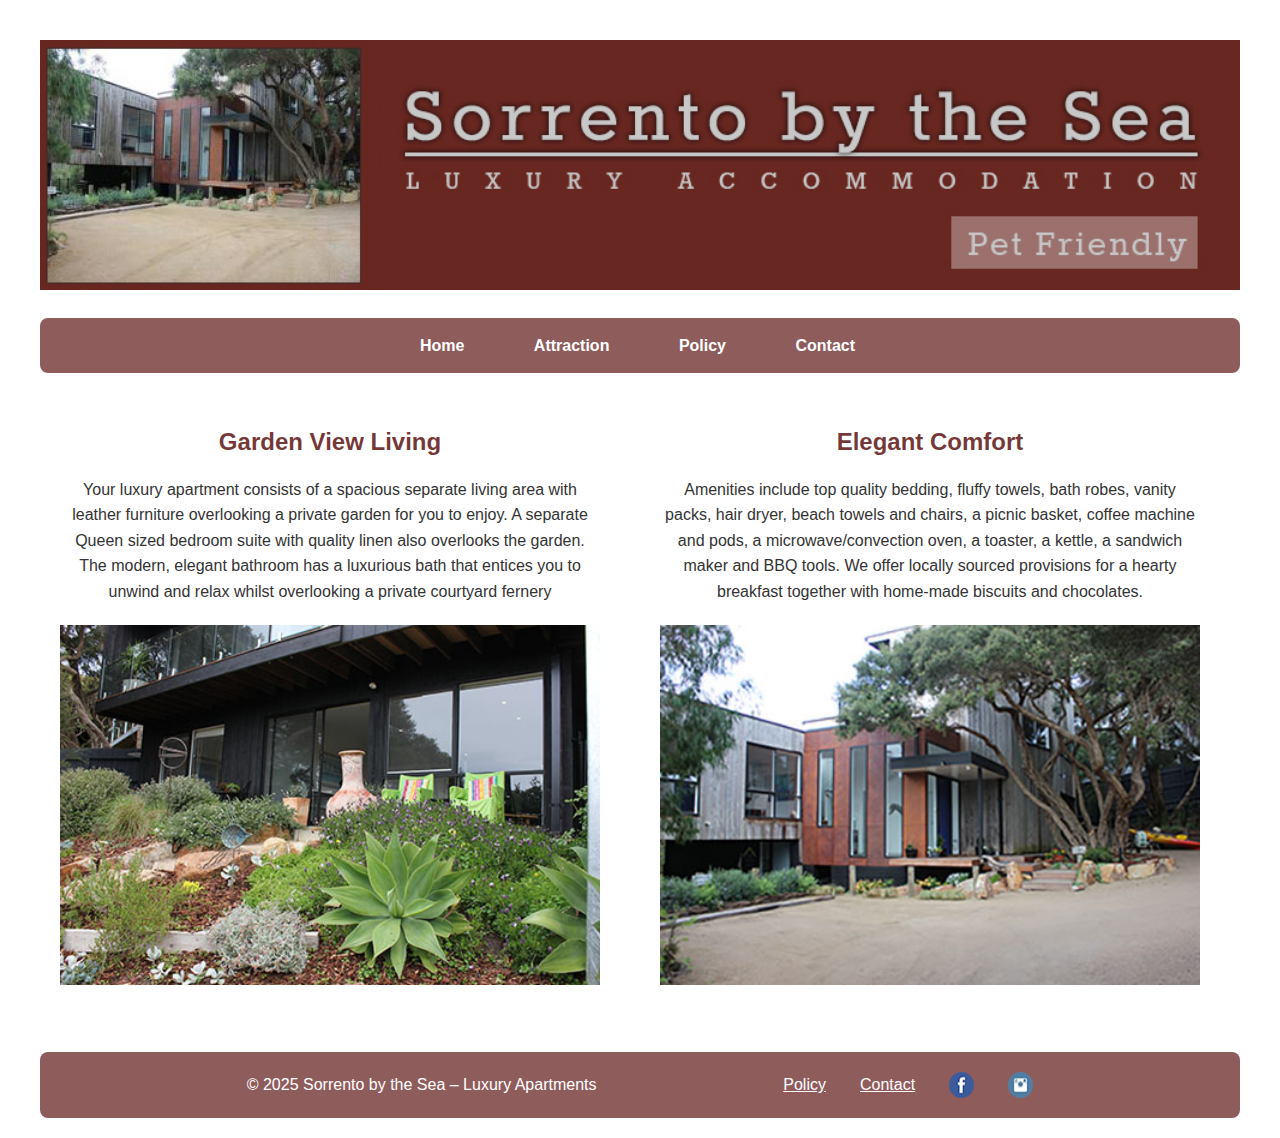
<file: index.html>
<!DOCTYPE html>
<html lang="en">

<head>
    <meta charset="UTF-8">
    <meta name="viewport" content="width=device-width, initial-scale=1.0">
    <title>Sorrento by the Sea</title>
    <link rel="stylesheet" href="style.css">
    
</head>

<body>
    <div class="container">

        <img class="logo" src="ICTWEB431_AE_Pro_1of2_SR1/sorrento_by_the_sea_logo.jpg"
                alt="Logo">

        <nav>
            <a href="index.html">Home</a>
            <a href="Attraction.html">Attraction</a>
            <a href="policy.html">Policy</a>
            <a href="contact.html">Contact</a>
        </nav>


        <div class="body-section">

            <div class="card">
                <h2>Garden View Living</h2>
                <p>
                    Your luxury apartment consists of a spacious separate living area with leather furniture overlooking a private garden for you to enjoy. 
                    A separate Queen sized bedroom suite with quality linen also overlooks the garden. The modern, elegant bathroom has a luxurious bath that entices you to unwind and relax whilst overlooking a private courtyard fernery
                    
                </p>
                <img src="ICTWEB431_AE_Pro_1of2_SR1/apartment_garden.jpg" alt="Garden view of the apartment">
            </div>


            <div class="card">
                <h2>Elegant Comfort</h2>
                <p>Amenities include top quality bedding, fluffy towels, bath robes, vanity packs, hair dryer, beach towels and chairs, a picnic basket, coffee machine and pods, a microwave/convection oven, a toaster, a kettle, a sandwich maker and BBQ tools. 
                    We offer locally sourced provisions for a hearty breakfast together with home-made biscuits and chocolates.
                    </p>
                <img src="ICTWEB431_AE_Pro_1of2_SR1/apartment_front.jpg" alt="Apartment front view">
            </div>
        </div>
        <footer>
            <p>&copy; 2025 Sorrento by the Sea – Luxury Apartments</p>
            <div>
                 <a href="policy.html">Policy</a>
            <a href="contact.html">Contact</a>
            <img src="ICTWEB431_AE_Pro_1of2_SR1\facebook_small.png" alt="facebook_small">
            <img src="ICTWEB431_AE_Pro_1of2_SR1\instagram_small.png" alt="instagram_small">
            </div>
        </footer>
    </div>


    
</body>

</html>
</file>
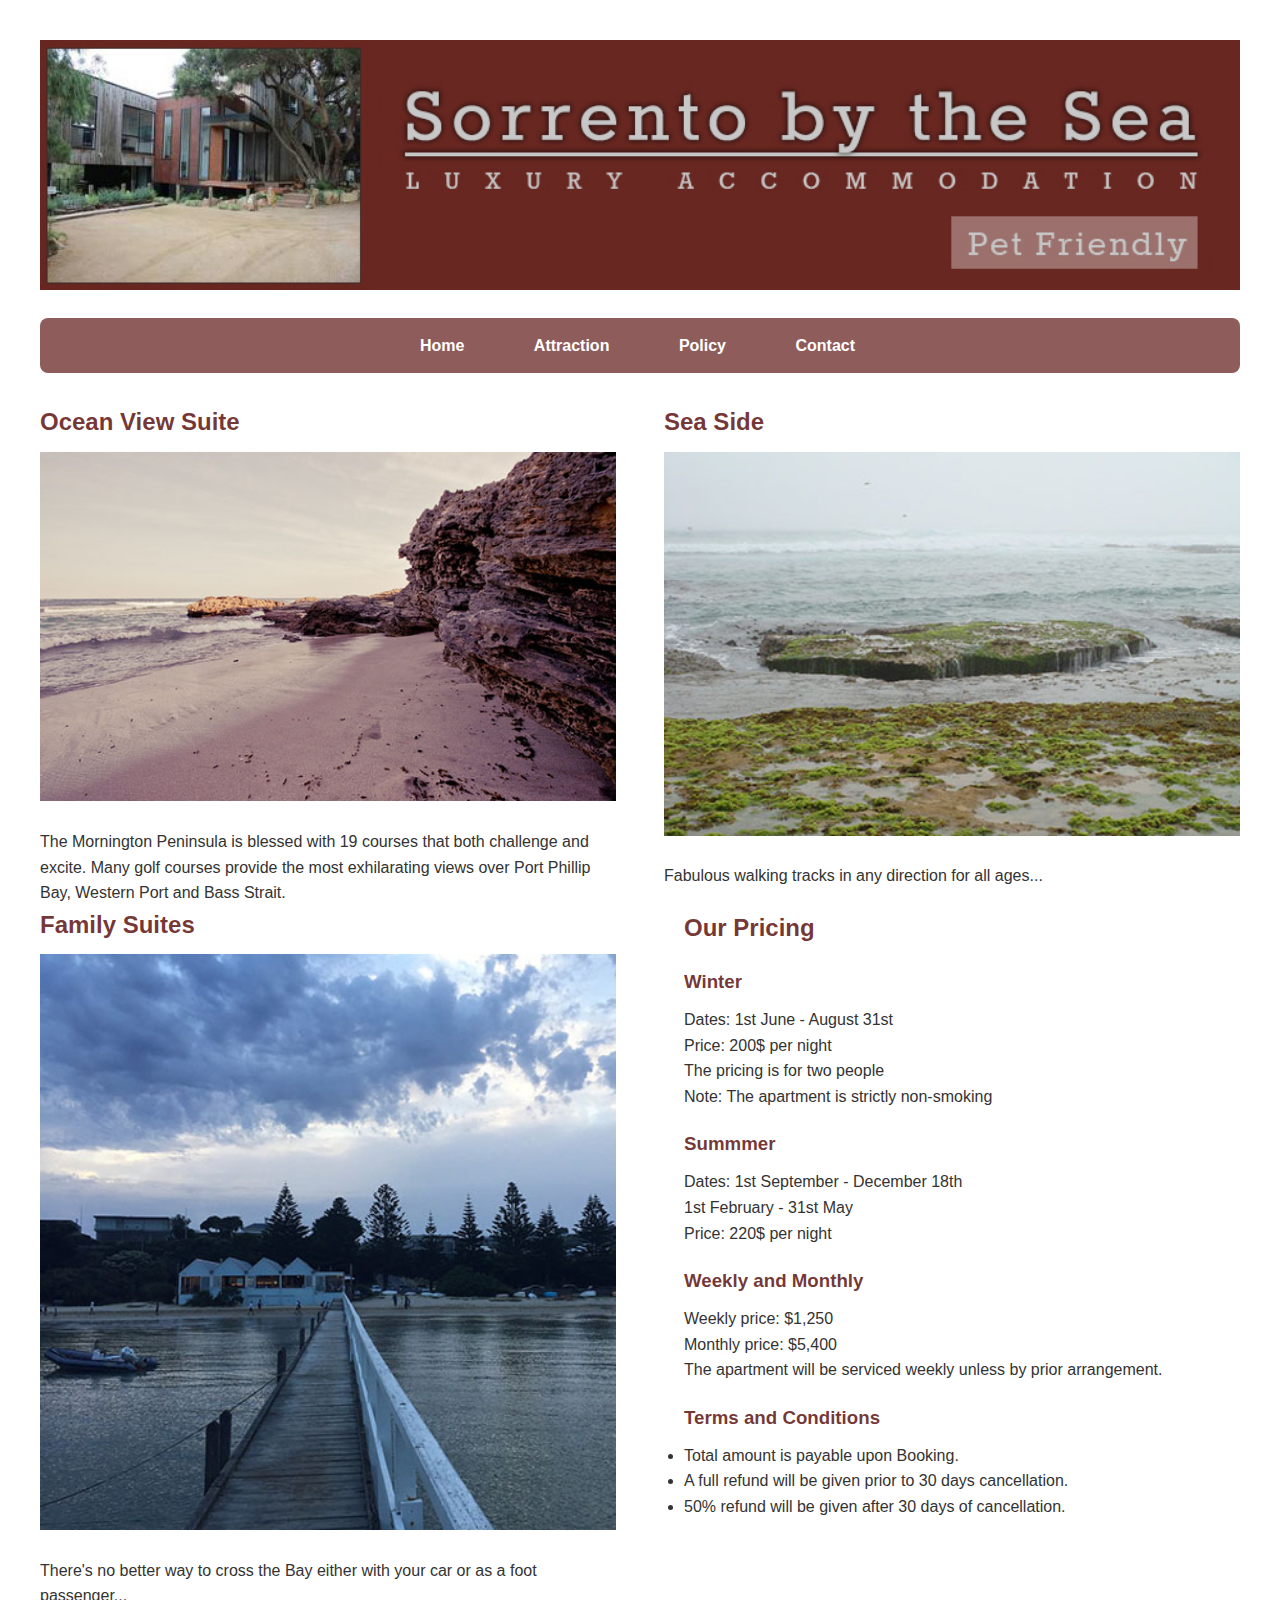
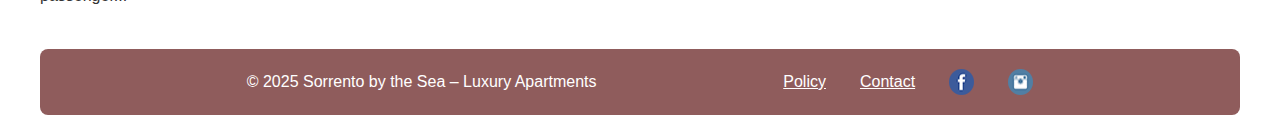
<file: Attraction.html>
<!DOCTYPE html>
<html lang="en">

<head>
    <meta charset="UTF-8">
    <meta name="viewport" content="width, initial-scale=1.0">
    <title>Attraction - Sorrento by the Sea</title>
    <link rel="stylesheet" href="style.css">
</head>

<body>
    <div class="container">
        <img class="logo" src="ICTWEB431_AE_Pro_1of2_SR1\sorrento_by_the_sea_logo.jpg"
            alt="logo hich links to the home page">

        <nav>
            <a href="index.html">Home</a>
            <a href="Attraction.html">Attraction</a>
            <a href="policy.html">Policy</a>
            <a href="contact.html">Contact</a>

        </nav>
        <div class="room-columns">
            <div class="column">
                <h2>Ocean View Suite</h2>
                <img src="ICTWEB431_AE_Pro_1of2_SR1/ocean_beach.jpg" alt="Ocean beach">
                <p>The Mornington Peninsula is blessed with 19 courses that both challenge and excite. Many golf courses
                    provide the most exhilarating views over Port Phillip Bay, Western Port and Bass Strait.</p>

                <h2>Family Suites</h2>
                <img src="ICTWEB431_AE_Pro_1of2_SR1/sorrento_from_jetty.jpg" alt="Family apartment">
                <p>There's no better way to cross the Bay either with your car or as a foot passenger...</p>
            </div>
            <div class="column">
                <h2>Sea Side</h2>
                <img src="ICTWEB431_AE_Pro_1of2_SR1/ocean_beach_2.jpg" alt="Sea-side apartment">
                <p>Fabulous walking tracks in any direction for all ages...</p>

               <div class="pricing-Box">
            <h2>Our Pricing</h2>
            <h3>Winter</h3>
            <p>Dates: 1st June - August 31st</p>
            <p>Price: 200$ per night</p>
            <p>The pricing is for two people</p>
            <p>Note: The apartment is strictly non-smoking</p>


            <h3>Summmer</h3>
            <p>Dates: 1st September - December 18th</p>
            <p>1st February - 31st May </p>
            <p>Price: 220$ per night</p>


            <h3>Weekly and Monthly</h3>
            <p>Weekly price: $1,250</p>
            <p>Monthly price: $5,400</p>
            <p>The apartment will be serviced weekly unless by prior arrangement.</p>


            <h3>Terms and Conditions</h3>
            <ul>
                <li>Total amount is payable upon Booking.</li>
                <li>A full refund will be given prior to 30 days cancellation.</li>
                <li>50% refund will be given after 30 days of cancellation.</li>
            </ul>

        </div>
            </div>
        </div>
        
        <footer>
            <p>&copy; 2025 Sorrento by the Sea – Luxury Apartments</p>
            <div>
                <a href="policy.html">Policy</a>
                <a href="contact.html">Contact</a>
                <img src="ICTWEB431_AE_Pro_1of2_SR1\facebook_small.png" alt="facebook_small">
                <img src="ICTWEB431_AE_Pro_1of2_SR1\instagram_small.png" alt="instagram_small">
            </div>
        </footer>
    </div>




</body>

</html>
</file>
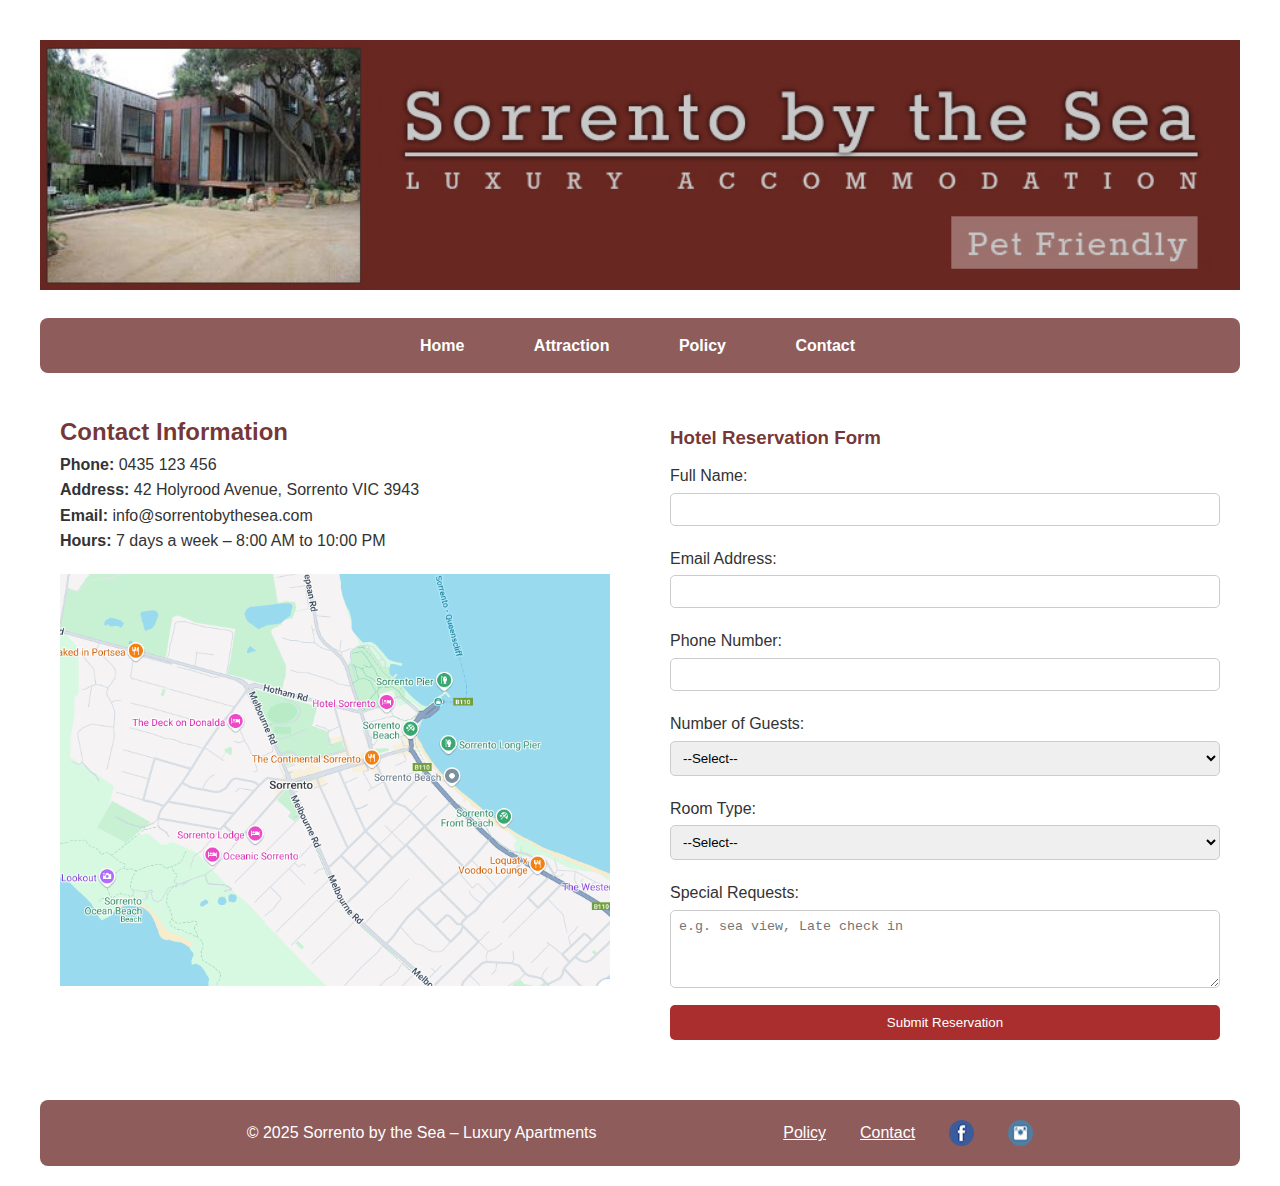
<file: contact.html>
<!DOCTYPE html>
<html lang="en">

<head>
    <meta charset="UTF-8">
    <meta name="viewport" content="width=device-width, initial-scale=1.0">
    <title>Contact Us-Sorrento by the Sea</title>
    <link rel="stylesheet" href="style.css">
    
</head>


<body>
  <div class="container">

    <img class="logo" src="ICTWEB431_AE_Pro_1of2_SR1/sorrento_by_the_sea_logo.jpg" alt="Sorrento by the Sea Logo">
    <nav>
      <a href="index.html">Home</a>
      <a href="Attraction.html">Attraction</a>
      <a href="policy.html">Policy</a>
      <a href="contact.html">Contact</a>
    </nav>

    <div class="main-container">
      
      <div class="left-column">
        <div class="contact-info">
          <h2>Contact Information</h2>

          <p><strong>Phone:</strong> 0435 123 456</p>
          <p><strong>Address:</strong> 42 Holyrood Avenue, Sorrento VIC 3943</p>
          <p><strong>Email:</strong> info@sorrentobythesea.com</p>
          <p><strong>Hours:</strong> 7 days a week – 8:00 AM to 10:00 PM</p>
        </div>
          <img src="ICTWEB431_AE_Pro_1of2_SR1\SORRENTO-MAP.png" alt="Map of Sorrento" class="map-image">
        
        
      </div>
      
      <div class="right-column">
        <div class="reservation-form">
          <h3>Hotel Reservation Form</h3>
          <form action="Submit-Reservation" method="POST">
            <label for="Name">Full Name:</label>
            <input type="text" id="Name" name="Name" required>
            <label for="Email">Email Address:</label>
            <input type="email" id="Email" name="Email" required>
            <label for="Phone">Phone Number:</label>
            <input type="tel" id="Phone" name="Phone" required>
            <label for="Guests">Number of Guests:</label>
            <select id="Guests" name="Guests" required>
              <option value="">--Select--</option>
              <option value="1">1</option>
              <option value="2">2</option>
              <option value="3">3</option>
              <option value="4">4</option>
              <option value="5">5+</option>
            </select>
            <label for="roomtype">Room Type:</label>
            <select id="roomtype" name="roomtype" required>
              <option value="">--Select--</option>
              <option value="single">Single Room</option>
              <option value="double">Double Room</option>
              <option value="suite">Suite</option>
              <option value="family">Family Room</option>
            </select>
            <label for="requests">Special Requests:</label>
            <textarea id="requests" name="requests" rows="4" placeholder="e.g. sea view, Late check in"></textarea>
            <button type="submit">Submit Reservation</button>
          </form>
        </div>
      </div>
    </div>
    <footer>
      <p>&copy; 2025 Sorrento by the Sea – Luxury Apartments</p>
      <div>
                 <a href="policy.html">Policy</a>
            <a href="contact.html">Contact</a>
            <img src="ICTWEB431_AE_Pro_1of2_SR1\facebook_small.png" alt="facebook_small">
            <img src="ICTWEB431_AE_Pro_1of2_SR1\instagram_small.png" alt="instagram_small">
            </div>
    </footer>
  </div>


</body>

</html>
</file>
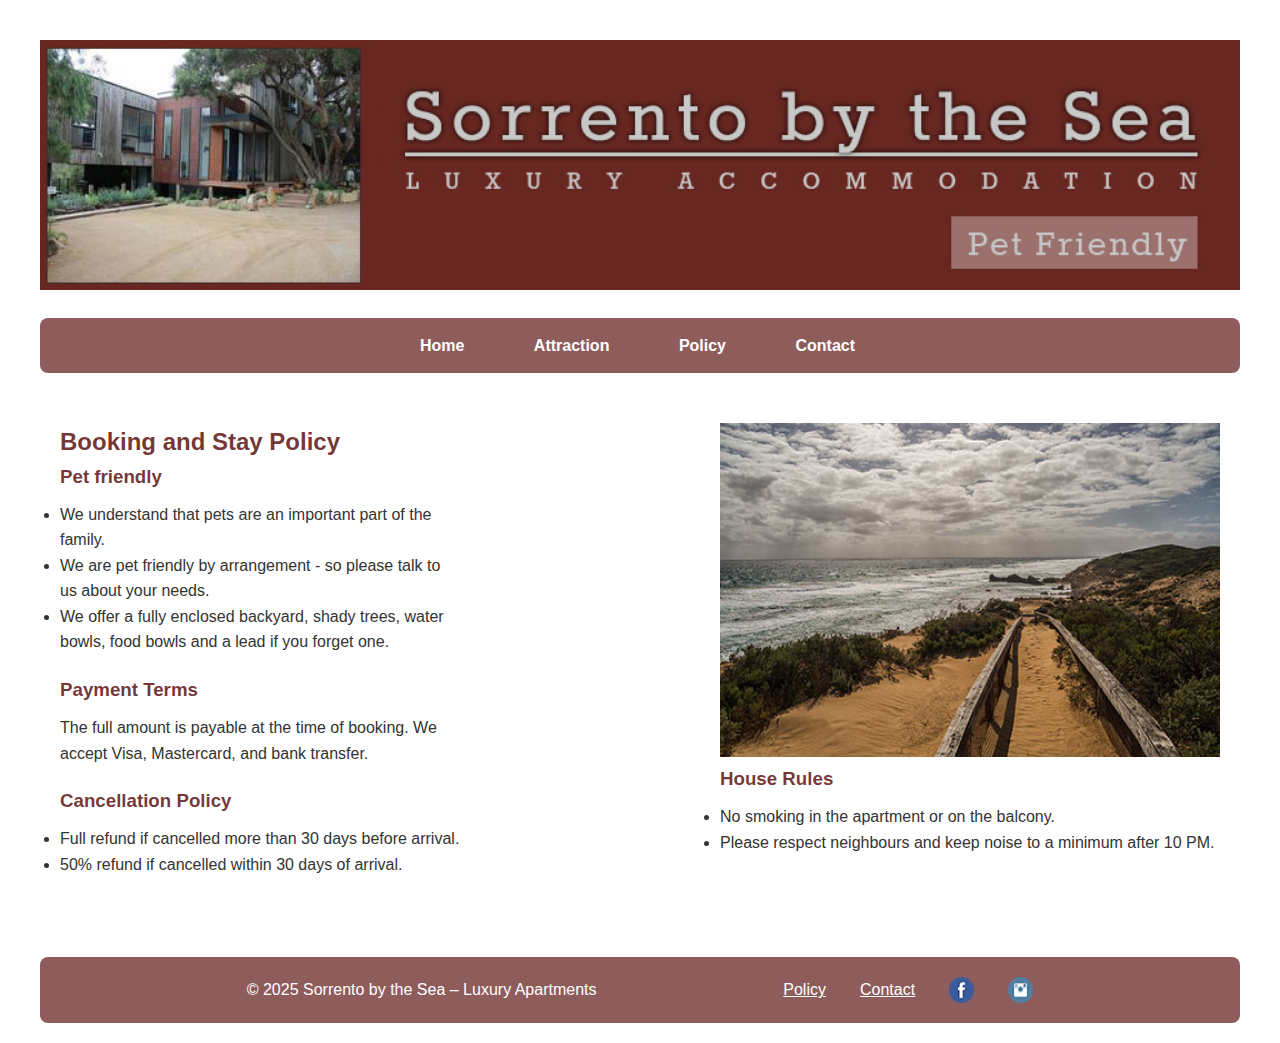
<file: policy.html>
<!DOCTYPE html>
<html lang="en">

<head>
    <meta charset="UTF-8">
    <meta name="viewport" content="width=device-width, initial-scale=1.0">
    <title>Policy – Sorrento by the Sea</title>
    <link rel="stylesheet" href="style.css">
</head>

<body>
    <div class="container">

        <img class="logo" src="ICTWEB431_AE_Pro_1of2_SR1/sorrento_by_the_sea_logo.jpg"
        alt="Sorrento by the Sea logo">


        <nav>
            <a href="index.html">Home</a>
            <a href="Attraction.html">Attraction</a>
            <a href="policy.html">Policy</a>
            <a href="contact.html">Contact</a>
        </nav>
        <main class="pet">
            <div class="left">

                <h2>Booking and Stay Policy</h2>

                <section class="policy">
                    <h3>Pet friendly</h3>
                    <ul>
                        <li>We understand that pets are an important part of the family. </li>
                        <li>We are pet friendly by arrangement - so please talk to us about your needs.</li>
                        <li>We offer a fully enclosed backyard, shady trees, water bowls, food bowls and a lead if you
                            forget one.
                        </li>
                    </ul>
                </section>

                <section class="policy">
                    <h3>Payment Terms</h3>
                    <p>The full amount is payable at the time of booking. We accept Visa, Mastercard, and bank transfer.
                    </p>
                </section>

                <section class="policy">
                    <h3>Cancellation Policy</h3>
                    <ul>
                        <li>Full refund if cancelled more than 30 days before arrival.</li>
                        <li>50% refund if cancelled within 30 days of arrival.</li>

                    </ul>
                </section>
<!-- <section class="policy">
                    <h2>Damage Policy</h2>
                    <p>Guests are liable for any damage or loss caused to the property during their stay. Charges may
                        apply.
                    </p>
                </section> -->
              
            </div>
            <div class="right">

                <img src="ICTWEB431_AE_Pro_1of2_SR1\back_beach_sorrento.jpg" alt="back_beach_sorrento">
            <section class="policy">
                    <h3>House Rules</h3>
                    <ul>
                        <li>No smoking in the apartment or on the balcony.</li>
                        <li>Please respect neighbours and keep noise to a minimum after 10 PM.</li>
                    </ul>
                </section>

                
            </div>
        </main>


        <footer>
            <p>&copy; 2025 Sorrento by the Sea – Luxury Apartments</p>
            <div>
                 <a href="policy.html">Policy</a>
            <a href="contact.html">Contact</a>
            <img src="ICTWEB431_AE_Pro_1of2_SR1\facebook_small.png" alt="facebook_small">
            <img src="ICTWEB431_AE_Pro_1of2_SR1\instagram_small.png" alt="instagram_small">
            </div>
        </footer>
    </div>

</body>
</file>
<file: style.css>
* {
    margin: 0;
    padding: 0;
    box-sizing: border-box;
}



.container {
    width: 1200px;
    margin: 0 auto;
}


.logo {
    width: 1200px;
    margin: 20px 0;
}

h2 {
    color: #570a0ad4;
}

h1 {
    font-family: system-ui, -apple-system, BlinkMacSystemFont, 'Segoe UI', Roboto, Oxygen, Ubuntu, Cantarell, 'Open Sans', 'Helvetica Neue', sans-serif;
}


nav {

    padding: 10px;
    text-align: center;
    margin-bottom: 30px;
    background-color: #570a0aaa;
    padding: 15px;
    border-radius: 8px;
}

nav a {
    color: white;
    text-decoration: none;
    padding: 10px 20px;
    margin: 0 10px;
    font-weight: bold;
    margin-right: 15px;

}

body {
    font-family: Arial, sans-serif;
    line-height: 1.6;
    padding: 20px;
    background-color: #fff;
    color: #333;
}

.room-columns {
    display: flex;
    justify-content: space-between;
    gap: 20px;
    margin-bottom: 40px;
}

.column {
    width: 48%;
}

.column img {
    width: 100%;
    height: auto;
    margin: 10px 0 20px;
}

.pricing-Box {
    /* background-color: #f3faff;  */
    padding: 20px;
    border-radius: 10px;
    /* box-shadow: 0 2px 6px rgba(0, 0, 0, 0.05); */
}

.pricing-Box h2 {
    color: #570a0ad4;
    margin-bottom: 15px;
}

.pricing-Box h3 {
    margin-top: 20px;
    color: #570a0ad4;
}


footer {
    display: flex;
    margin-top: 40px;
    padding: 20px;
    background-color: #570a0aaa;
    color: white;
    text-align: center;
    border-radius: 8px;
    justify-content: space-evenly;
}
footer a {
    color: white;
}
footer div{
    width: 250px;
    display: flex;
    justify-content: space-between;
}

.body-section {
    display: flex;
    gap: 20px;
    margin-top: 30px;
}

.body-section .card {
    width: 580px;
    padding: 20px;
    text-align: center;
}

.body-section img {
    width: 540px;
    height: auto;
    margin-top: 20px;
}


.body-section h2 {
    margin-bottom: 15px;
}

.contact-section {
    display: flex;
    margin-top: 40px;
}

/* .contact-details {
    width: 500px;
    padding: 30px;

} */

/* .contact-details h2 {
    margin-bottom: 20px;
    color: #570a0ad4;
} */

/* .contact-details p {
    margin-bottom: 15px;
} */
.contact-info h2{
    margin-top: -10px;
}
.map-image {
    width: 550px;
}

.policy {
    margin-bottom: 20px;

}

.policy h2 ,h3{
    color: #570a0ad4;
    margin-bottom: 10px;
    font-family: Arial, Helvetica, sans-serif;
}

.map-image img {
    width: 590px;
}

.pet {
    display: flex;
    justify-content: space-between;
    padding: 20px;
}

.pet .left {
    width: 400px;
}

.pet .right {
    width: 500px;
}

.pet .right img {
    /* margin-top: 180px; */
    width: 500px;
    margin-right: 30px;
    /* padding: 10px; */
}
.main-container {

  display: flex;

  gap: 20px;

  justify-content: space-between;

  align-items: flex-start;

  max-width: 1200px;

  margin: auto;

  padding: 20px;

}

.left-column {

  flex: 1;

  display: flex;

  flex-direction: column;

  gap: 20px;

}



.reservation-form label {

  display: block;

  margin-top: 10px;
  width: 550px;

}

.reservation-form input,

.reservation-form select,

.reservation-form textarea {

  width: 100%;

  padding: 8px;

  margin-top: 4px;

  margin-bottom: 10px;

  border-radius: 5px;

  border: 1px solid #ccc;

}

.reservation-form button {

  width: 100%;

  background-color: #aa2e2e;

  color: white;

  padding: 10px;

  border: none;

  border-radius: 5px;

  cursor: pointer;

}
</file>
